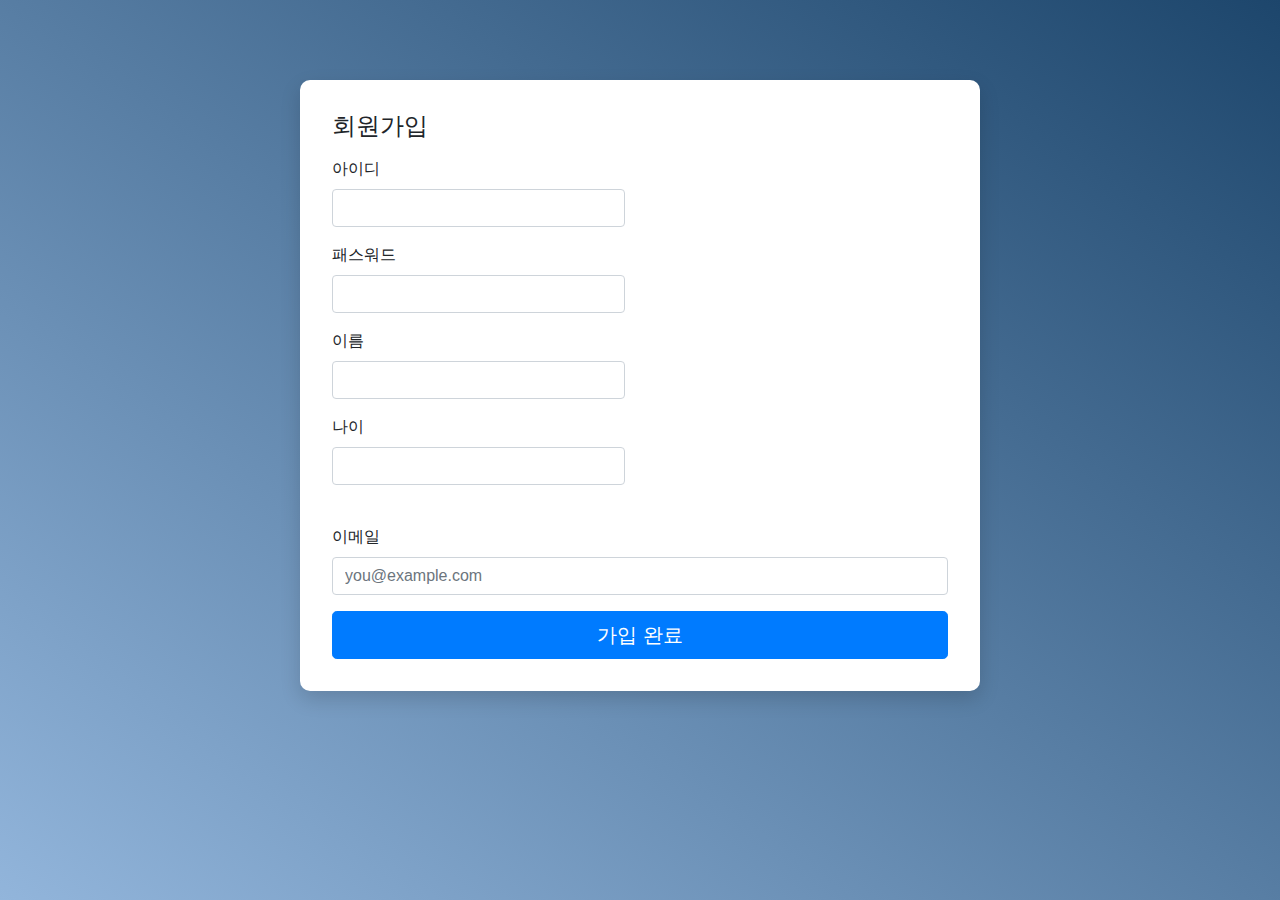
<file: src/main/resources/templates/registerForm.html>
<!DOCTYPE html>
<html lang="ko">

<head>
    <meta charset="UTF-8">
    <meta http-equiv="X-UA-Compatible" content="IE=edge">
    <meta name="viewport" content="width=device-width, initial-scale=1.0">
    <title>회원가입 화면 - Bootstrap</title>

    <!-- Bootstrap CSS -->
    <link rel="stylesheet" href="https://stackpath.bootstrapcdn.com/bootstrap/4.3.1/css/bootstrap.min.css"
          integrity="sha384-ggOyR0iXCbMQv3Xipma34MD+dH/1fQ784/j6cY/iJTQUOhcWr7x9JvoRxT2MZw1T" crossorigin="anonymous">

    <style>
        body {
            min-height: 100vh;

            background: -webkit-gradient(linear, left bottom, right top, from(#92b5db), to(#1d466c));
            background: -webkit-linear-gradient(bottom left, #92b5db 0%, #1d466c 100%);
            background: -moz-linear-gradient(bottom left, #92b5db 0%, #1d466c 100%);
            background: -o-linear-gradient(bottom left, #92b5db 0%, #1d466c 100%);
            background: linear-gradient(to top right, #92b5db 0%, #1d466c 100%);
        }

        .input-form {
            max-width: 680px;

            margin-top: 80px;
            padding: 32px;

            background: #fff;
            -webkit-border-radius: 10px;
            -moz-border-radius: 10px;
            border-radius: 10px;
            -webkit-box-shadow: 0 8px 20px 0 rgba(0, 0, 0, 0.15);
            -moz-box-shadow: 0 8px 20px 0 rgba(0, 0, 0, 0.15);
            box-shadow: 0 8px 20px 0 rgba(0, 0, 0, 0.15)
        }
    </style>
</head>

<body>
<div class="container">
    <div class="input-form-backgroud row">
        <div class="input-form col-md-12 mx-auto">
            <h4 class="mb-3">회원가입</h4>
            <form action="/user/register" method="post">
                <div class="row">
                    <div class="col-md-6 mb-3">
                        <label for="name">아이디</label>
                        <input type="text" class="form-control" id="id" placeholder="" value="" required>
                    </div>
                </div>

                <div class="row">
                    <div class="col-md-6 mb-3">
                        <label for="password">패스워드</label>
                        <input type="password" class="form-control" id="password" required>
                    </div>
                </div>

                <div class="row">
                    <div class="col-md-6 mb-3">
                        <label for="name">이름</label>
                        <input type="text" class="form-control" id="name" placeholder="" value="" required>
                        <div class="invalid-feedback">
                            이름을 입력해주세요.
                        </div>
                    </div>
                </div>

                <div class="row">
                    <div class="col-md-6 mb-3">
                        <label for="age">나이</label>
                        <input type="number" class="form-control" id="age" maxlength="2" required>
                    </div>
                </div>

<!--                <p>성별</p>-->
<!--                <div class="form-check">-->
<!--                    <input class="form-check-input" type="radio" name="flexRadioDefault" id="flexRadioDefault1">-->
<!--                    <label class="form-check-label" for="flexRadioDefault1">-->
<!--                        남-->
<!--                    </label>-->
<!--                </div>-->
<!--                <div class="form-check">-->
<!--                    <input class="form-check-input" type="radio" name="flexRadioDefault" id="flexRadioDefault2" checked>-->
<!--                    <label class="form-check-label" for="flexRadioDefault2">-->
<!--                        여-->
<!--                    </label>-->
<!--                </div>-->
                <br/>
                <div class="mb-3">
                    <label for="email">이메일</label>
                    <input type="email" class="form-control" id="email" placeholder="you@example.com" required>
                </div>

                <button class="btn btn-primary btn-lg btn-block" type="submit">가입 완료</button>
            </form>
        </div>
    </div>
</div>
</body>

</html>
</file>
